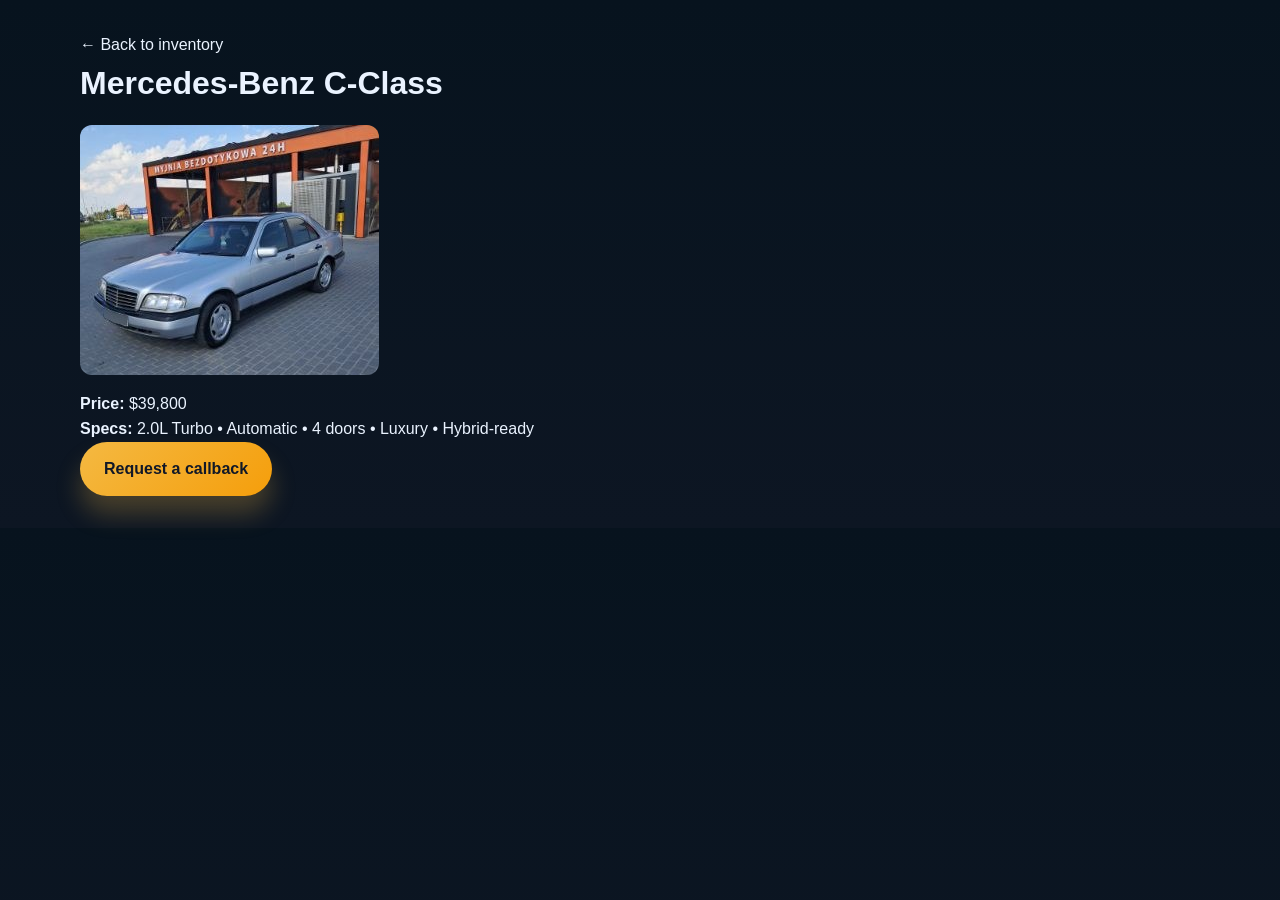
<file: car-1.html>
<!doctype html>
<html lang="en">
<head>
  <meta charset="utf-8" />
  <meta name="viewport" content="width=device-width, initial-scale=1" />
  <title>Mercedes-Benz C-Class — Hydara Motor</title>
  <link rel="stylesheet" href="styles.css" />
</head>
<body>
  <div class="container" style="padding:2rem 0;">
    <a href="index.html">← Back to inventory</a>
    <h1>Mercedes-Benz C-Class</h1>
    <img src="Mercedes-Benz%20C-Class%20(W202)%20sedan%205S.jpeg" alt="Mercedes C-Class" style="max-width:720px;display:block;margin:1rem 0;border-radius:12px;"/>
    <p><strong>Price:</strong> $39,800</p>
    <p><strong>Specs:</strong> 2.0L Turbo • Automatic • 4 doors • Luxury • Hybrid-ready</p>
    <p><a class="button button-primary" href="#contact">Request a callback</a></p>
  </div>
</body>
</html>
</file>
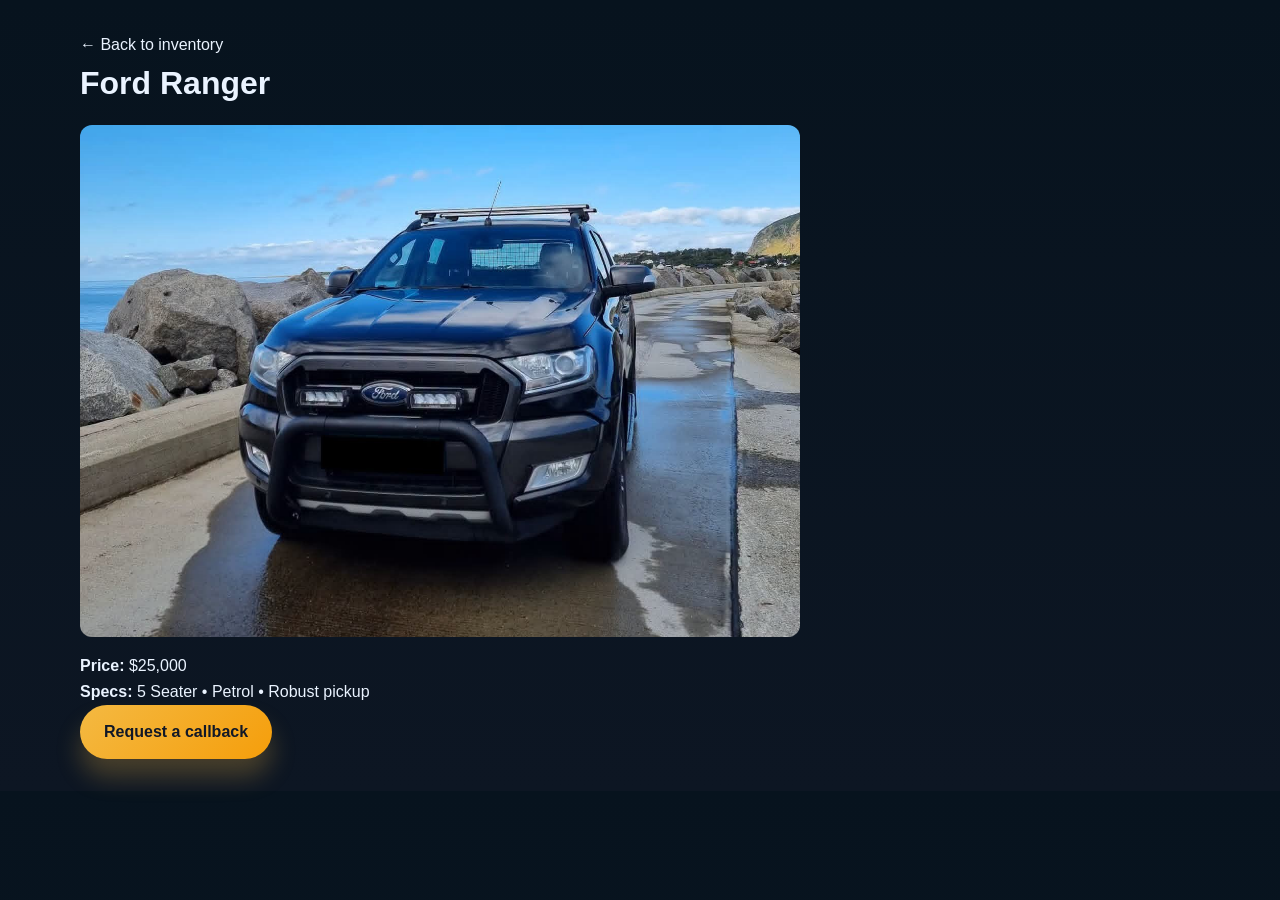
<file: car-10.html>
<!doctype html>
<html lang="en">
<head>
  <meta charset="utf-8" />
  <meta name="viewport" content="width=device-width, initial-scale=1" />
  <title>Ford Ranger — Hydara Motor</title>
  <link rel="stylesheet" href="styles.css" />
</head>
<body>
  <div class="container" style="padding:2rem 0;">
    <a href="index.html">← Back to inventory</a>
    <h1>Ford Ranger</h1>
    <img src="Ford%20Ranger%20pickup%20truck%205S.jpeg" alt="Ford Ranger" style="max-width:720px;display:block;margin:1rem 0;border-radius:12px;"/>
    <p><strong>Price:</strong> $25,000</p>
    <p><strong>Specs:</strong> 5 Seater • Petrol • Robust pickup</p>
    <p><a class="button button-primary" href="#contact">Request a callback</a></p>
  </div>
</body>
</html>
</file>
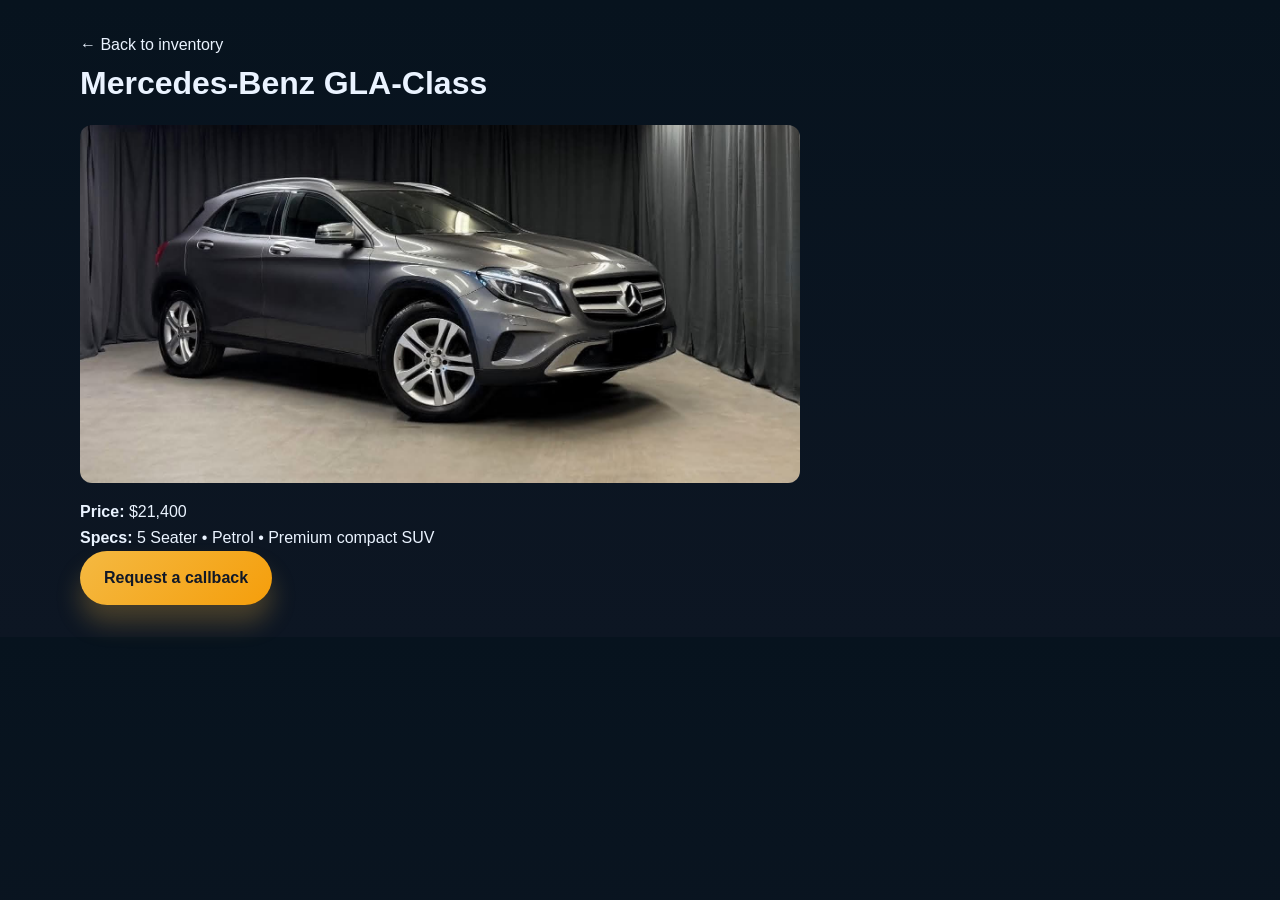
<file: car-11.html>
<!doctype html>
<html lang="en">
<head>
  <meta charset="utf-8" />
  <meta name="viewport" content="width=device-width, initial-scale=1" />
  <title>Mercedes-Benz GLA-Class — Hydara Motor</title>
  <link rel="stylesheet" href="styles.css" />
</head>
<body>
  <div class="container" style="padding:2rem 0;">
    <a href="index.html">← Back to inventory</a>
    <h1>Mercedes-Benz GLA-Class</h1>
    <img src="Mercedes-Benz%20GLA-Class%20(X156)%205S.jpeg" alt="Mercedes GLA" style="max-width:720px;display:block;margin:1rem 0;border-radius:12px;"/>
    <p><strong>Price:</strong> $21,400</p>
    <p><strong>Specs:</strong> 5 Seater • Petrol • Premium compact SUV</p>
    <p><a class="button button-primary" href="#contact">Request a callback</a></p>
  </div>
</body>
</html>
</file>
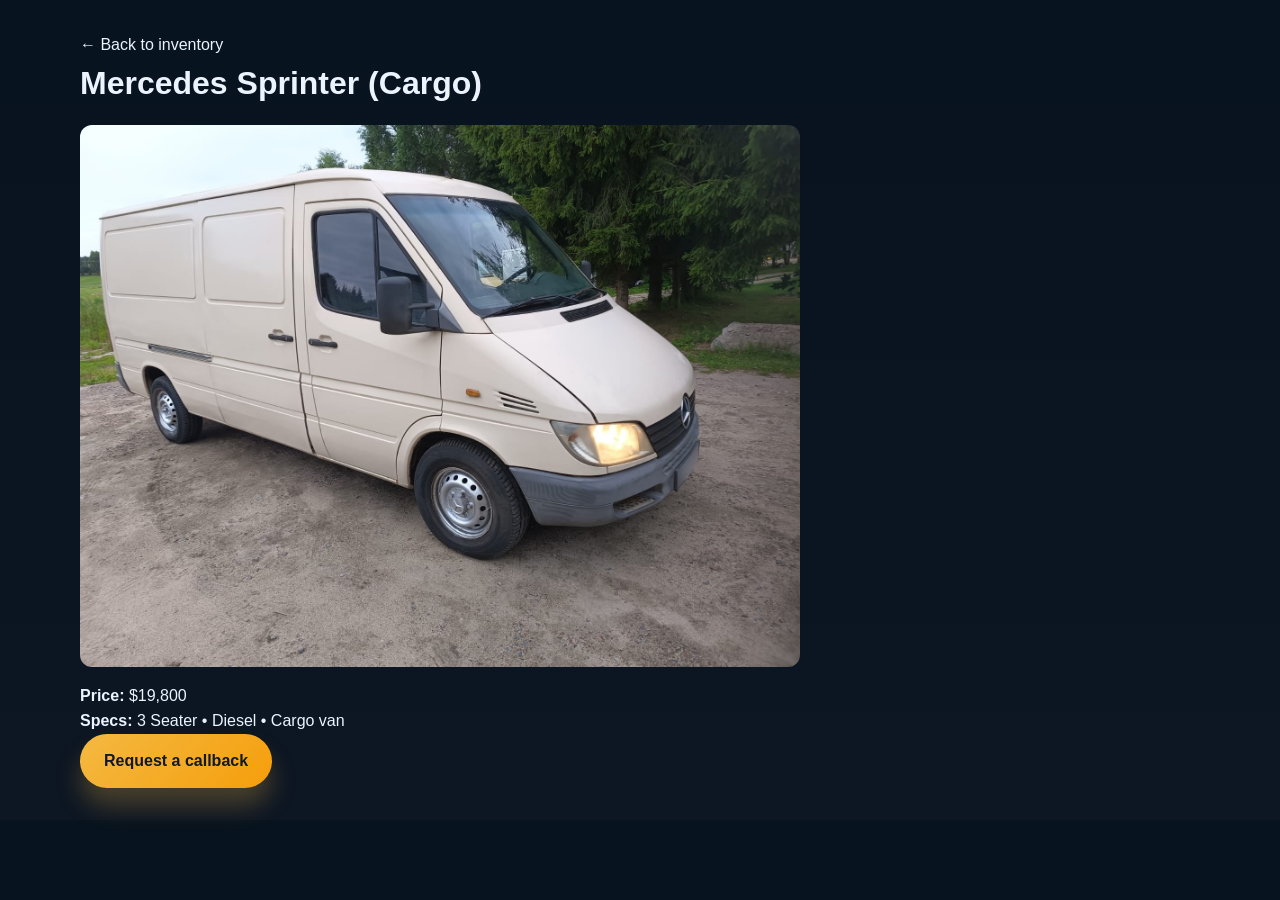
<file: car-12.html>
<!doctype html>
<html lang="en">
<head>
  <meta charset="utf-8" />
  <meta name="viewport" content="width=device-width, initial-scale=1" />
  <title>Mercedes Sprinter (Cargo) — Hydara Motor</title>
  <link rel="stylesheet" href="styles.css" />
</head>
<body>
  <div class="container" style="padding:2rem 0;">
    <a href="index.html">← Back to inventory</a>
    <h1>Mercedes Sprinter (Cargo)</h1>
    <img src="Mercedes-Benz%20Sprinter%20cargo%20van%203S.jpeg" alt="Sprinter cargo van" style="max-width:720px;display:block;margin:1rem 0;border-radius:12px;"/>
    <p><strong>Price:</strong> $19,800</p>
    <p><strong>Specs:</strong> 3 Seater • Diesel • Cargo van</p>
    <p><a class="button button-primary" href="#contact">Request a callback</a></p>
  </div>
</body>
</html>
</file>
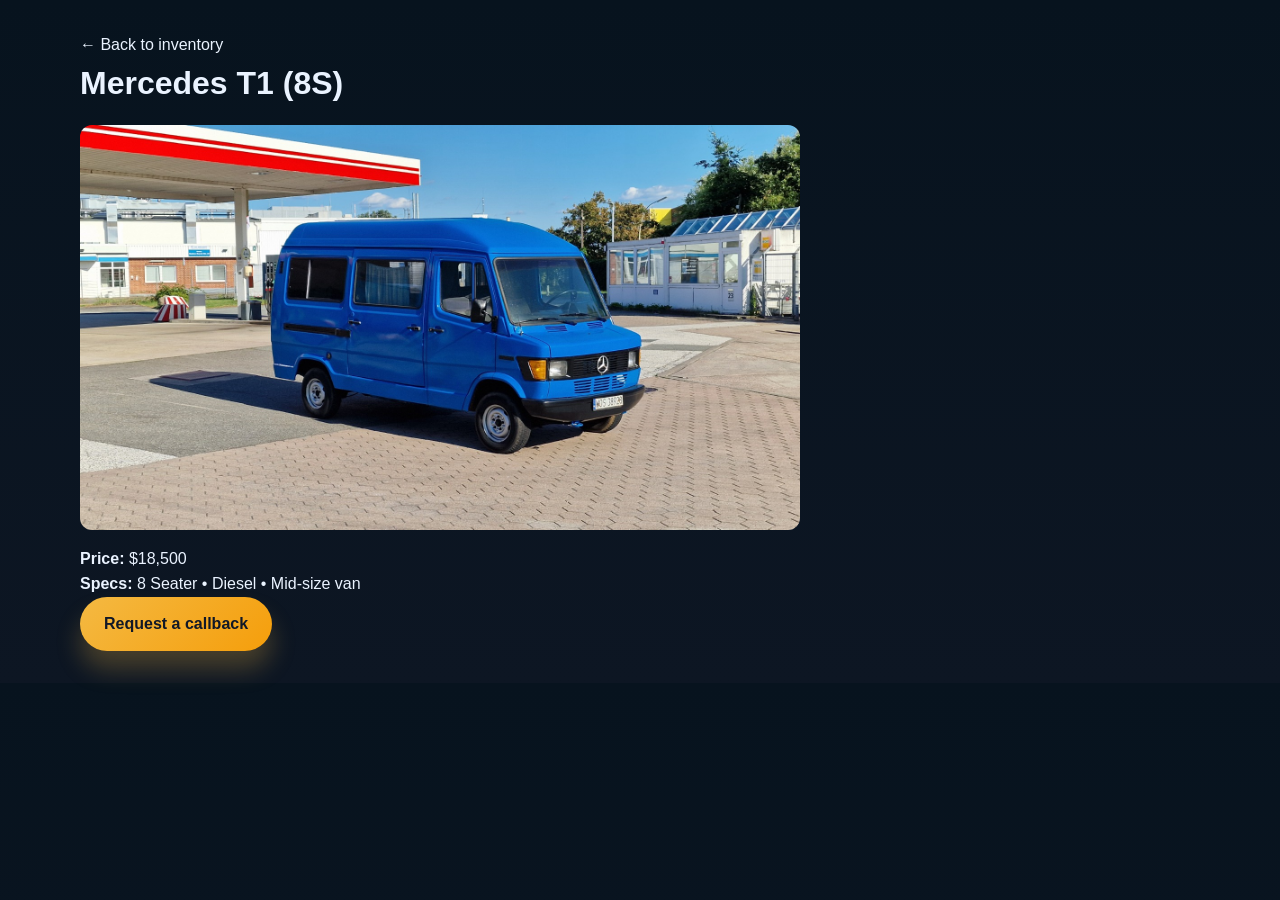
<file: car-13.html>
<!doctype html>
<html lang="en">
<head>
  <meta charset="utf-8" />
  <meta name="viewport" content="width=device-width, initial-scale=1" />
  <title>Mercedes T1 (8S) — Hydara Motor</title>
  <link rel="stylesheet" href="styles.css" />
</head>
<body>
  <div class="container" style="padding:2rem 0;">
    <a href="index.html">← Back to inventory</a>
    <h1>Mercedes T1 (8S)</h1>
    <img src="Mercedes-Benz%20T1%20van%208S.jpeg" alt="Mercedes T1" style="max-width:720px;display:block;margin:1rem 0;border-radius:12px;"/>
    <p><strong>Price:</strong> $18,500</p>
    <p><strong>Specs:</strong> 8 Seater • Diesel • Mid-size van</p>
    <p><a class="button button-primary" href="#contact">Request a callback</a></p>
  </div>
</body>
</html>
</file>
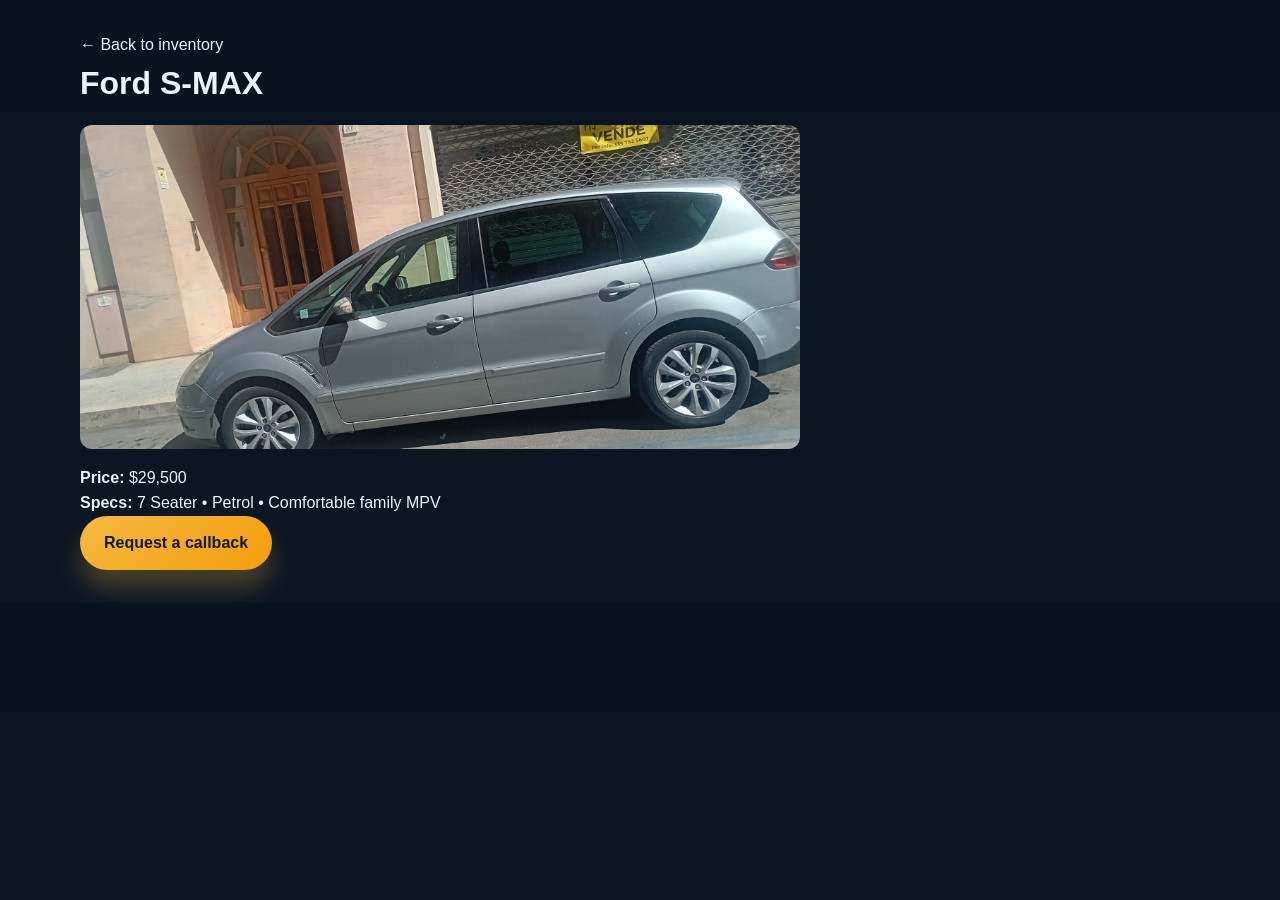
<file: car-2.html>
<!doctype html>
<html lang="en">
<head>
  <meta charset="utf-8" />
  <meta name="viewport" content="width=device-width, initial-scale=1" />
  <title>Ford S-MAX — Hydara Motor</title>
  <link rel="stylesheet" href="styles.css" />
</head>
<body>
  <div class="container" style="padding:2rem 0;">
    <a href="index.html">← Back to inventory</a>
    <h1>Ford S-MAX</h1>
    <img src="Ford%20S-MAX%20MPV%207S.jpeg" alt="Ford S-MAX" style="max-width:720px;display:block;margin:1rem 0;border-radius:12px;"/>
    <p><strong>Price:</strong> $29,500</p>
    <p><strong>Specs:</strong> 7 Seater • Petrol • Comfortable family MPV</p>
    <p><a class="button button-primary" href="#contact">Request a callback</a></p>
  </div>
</body>
</html>
</file>
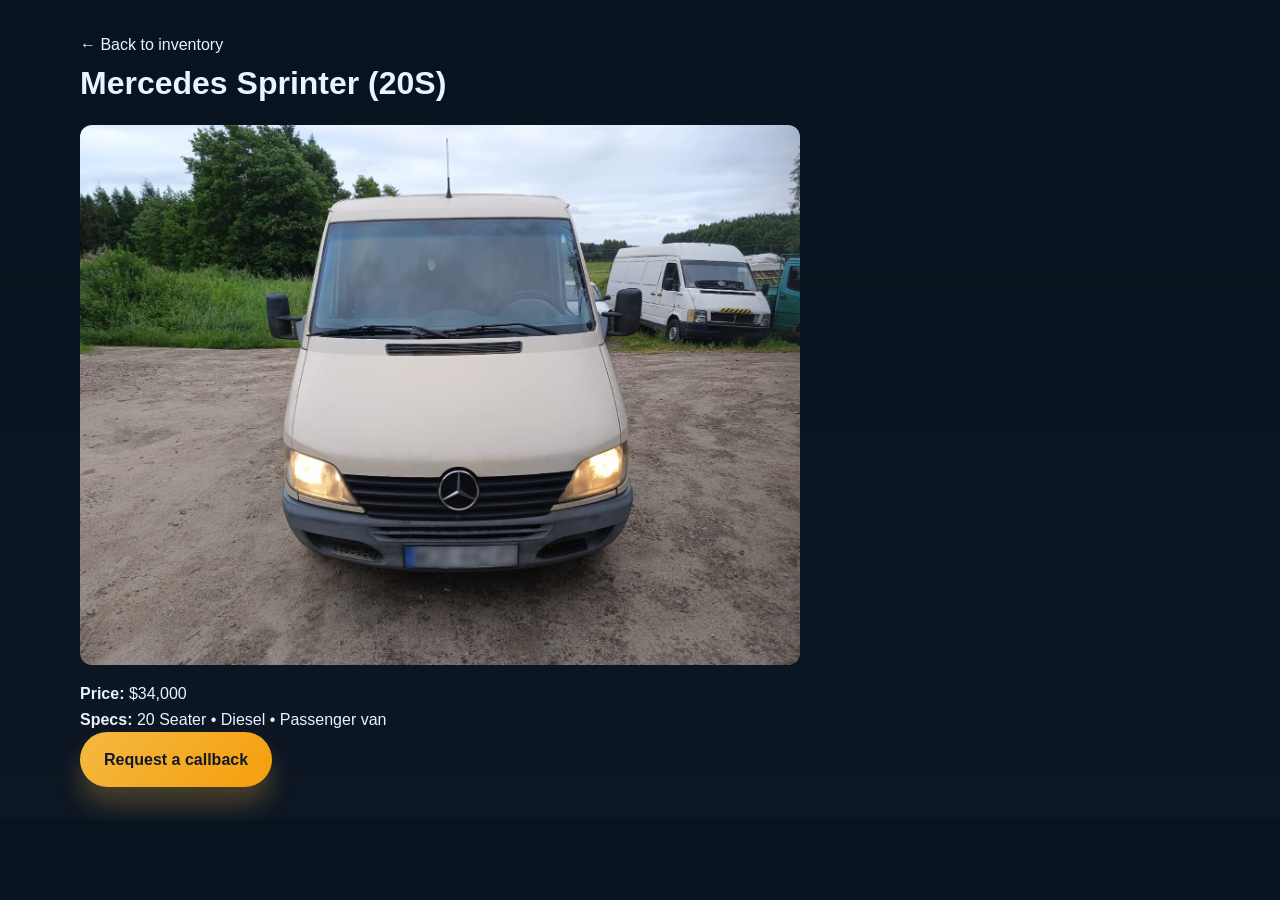
<file: car-3.html>
<!doctype html>
<html lang="en">
<head>
  <meta charset="utf-8" />
  <meta name="viewport" content="width=device-width, initial-scale=1" />
  <title>Mercedes Sprinter — Hydara Motor</title>
  <link rel="stylesheet" href="styles.css" />
</head>
<body>
  <div class="container" style="padding:2rem 0;">
    <a href="index.html">← Back to inventory</a>
    <h1>Mercedes Sprinter (20S)</h1>
    <img src="Mercedes-Benz%20Sprinter%20van%2020S.jpeg" alt="Mercedes Sprinter van" style="max-width:720px;display:block;margin:1rem 0;border-radius:12px;"/>
    <p><strong>Price:</strong> $34,000</p>
    <p><strong>Specs:</strong> 20 Seater • Diesel • Passenger van</p>
    <p><a class="button button-primary" href="#contact">Request a callback</a></p>
  </div>
</body>
</html>
</file>
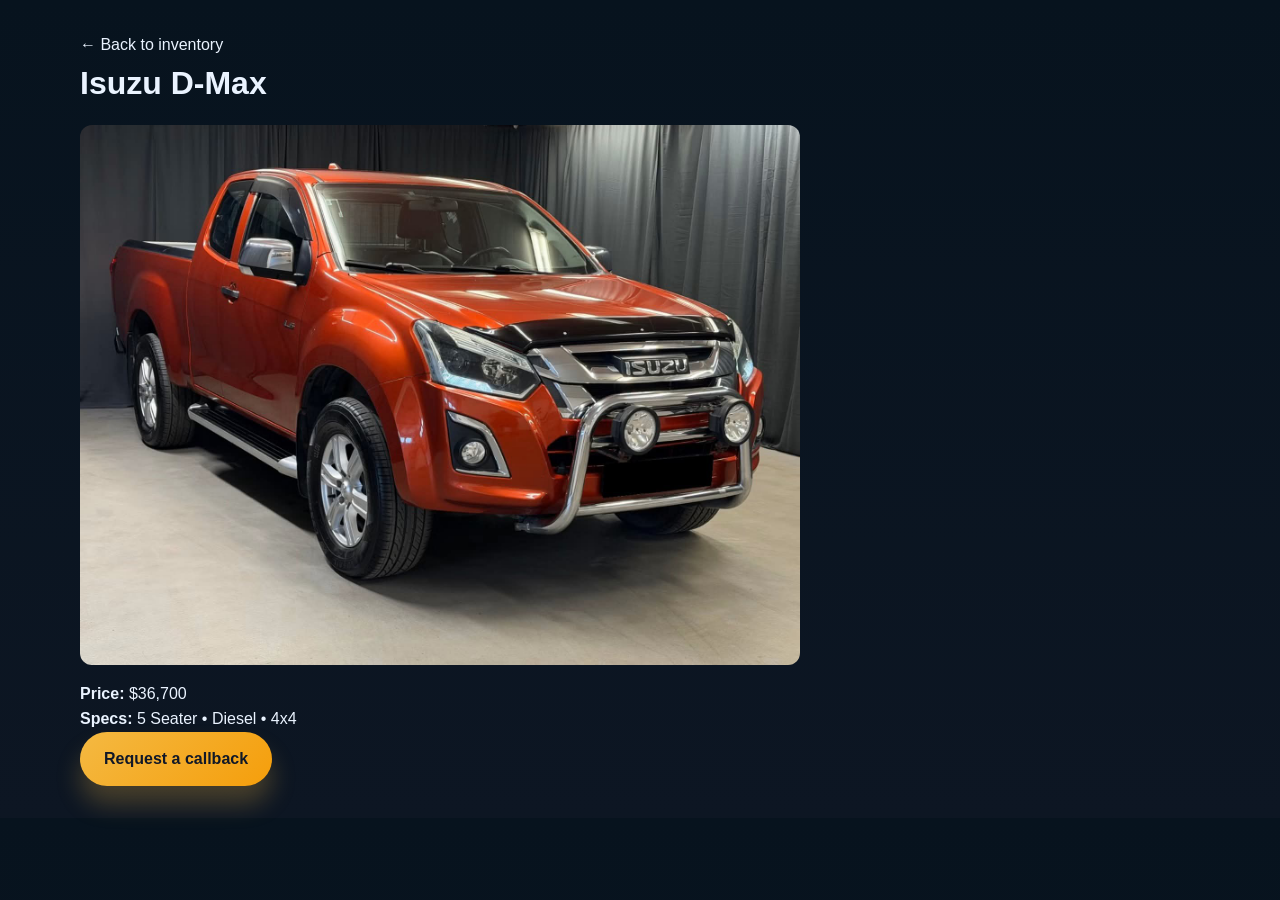
<file: car-4.html>
<!doctype html>
<html lang="en">
<head>
  <meta charset="utf-8" />
  <meta name="viewport" content="width=device-width, initial-scale=1" />
  <title>Isuzu D-Max — Hydara Motor</title>
  <link rel="stylesheet" href="styles.css" />
</head>
<body>
  <div class="container" style="padding:2rem 0;">
    <a href="index.html">← Back to inventory</a>
    <h1>Isuzu D-Max</h1>
    <img src="Isuzu%20D-Max%20pickup%20truck%205S.jpeg" alt="Isuzu D-Max" style="max-width:720px;display:block;margin:1rem 0;border-radius:12px;"/>
    <p><strong>Price:</strong> $36,700</p>
    <p><strong>Specs:</strong> 5 Seater • Diesel • 4x4</p>
    <p><a class="button button-primary" href="#contact">Request a callback</a></p>
  </div>
</body>
</html>
</file>
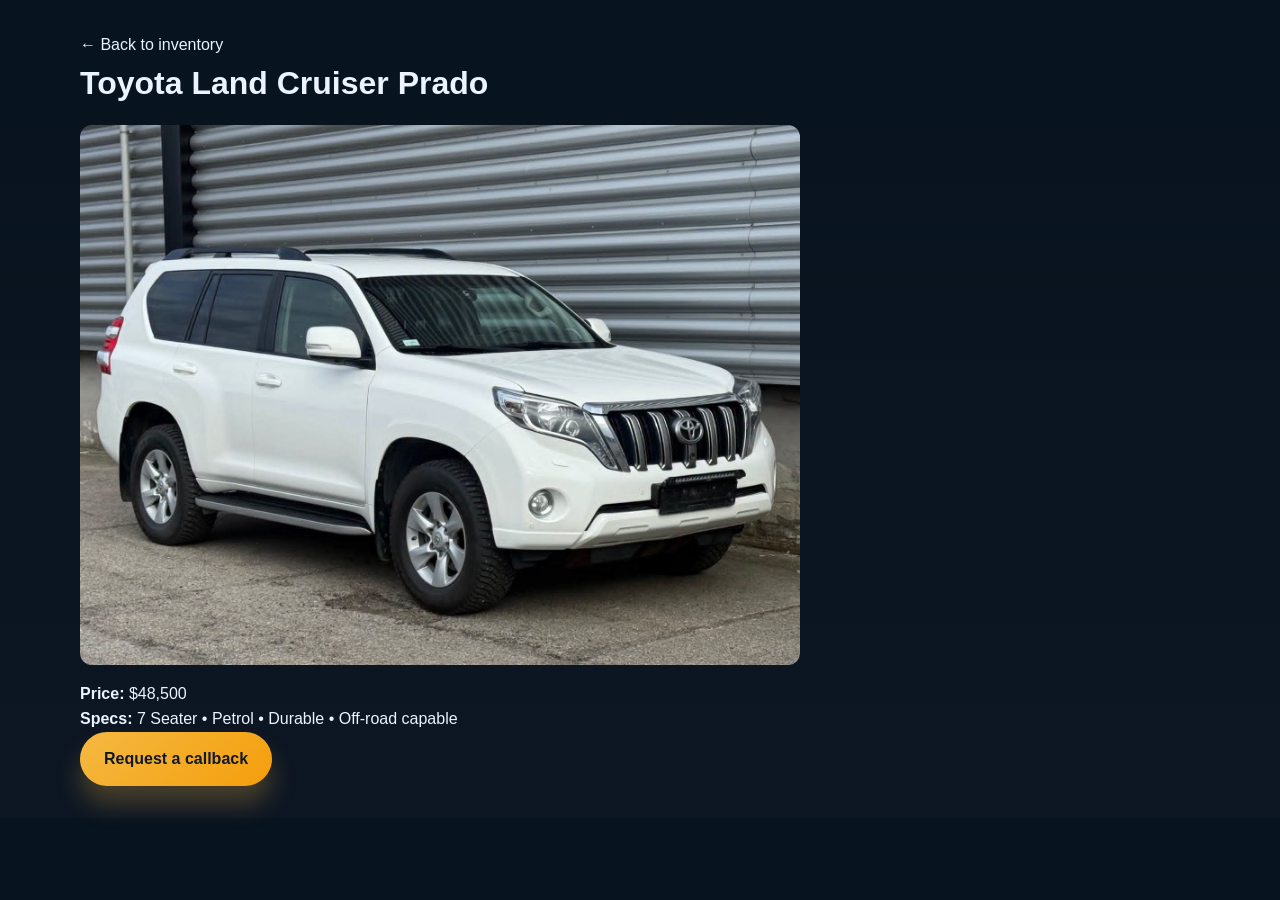
<file: car-5.html>
<!doctype html>
<html lang="en">
<head>
  <meta charset="utf-8" />
  <meta name="viewport" content="width=device-width, initial-scale=1" />
  <title>Toyota Land Cruiser Prado — Hydara Motor</title>
  <link rel="stylesheet" href="styles.css" />
</head>
<body>
  <div class="container" style="padding:2rem 0;">
    <a href="index.html">← Back to inventory</a>
    <h1>Toyota Land Cruiser Prado</h1>
    <img src="Toyota%20Land%20Cruiser%20Prado%207S.jpeg" alt="Land Cruiser Prado" style="max-width:720px;display:block;margin:1rem 0;border-radius:12px;"/>
    <p><strong>Price:</strong> $48,500</p>
    <p><strong>Specs:</strong> 7 Seater • Petrol • Durable • Off-road capable</p>
    <p><a class="button button-primary" href="#contact">Request a callback</a></p>
  </div>
</body>
</html>
</file>
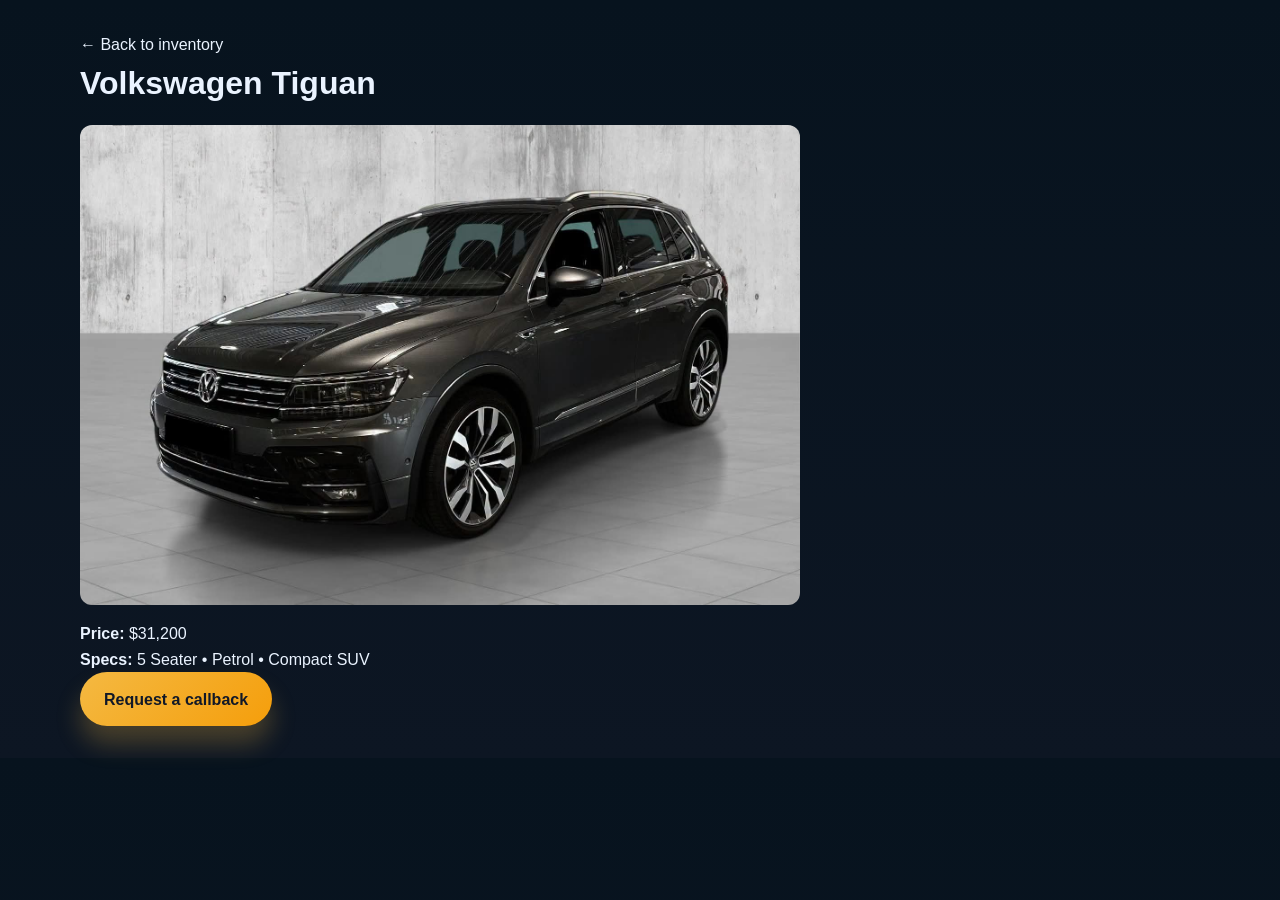
<file: car-6.html>
<!doctype html>
<html lang="en">
<head>
  <meta charset="utf-8" />
  <meta name="viewport" content="width=device-width, initial-scale=1" />
  <title>Volkswagen Tiguan — Hydara Motor</title>
  <link rel="stylesheet" href="styles.css" />
</head>
<body>
  <div class="container" style="padding:2rem 0;">
    <a href="index.html">← Back to inventory</a>
    <h1>Volkswagen Tiguan</h1>
    <img src="Volkswagen%20Tiguan%20SUV%205S.jpeg" alt="Volkswagen Tiguan" style="max-width:720px;display:block;margin:1rem 0;border-radius:12px;"/>
    <p><strong>Price:</strong> $31,200</p>
    <p><strong>Specs:</strong> 5 Seater • Petrol • Compact SUV</p>
    <p><a class="button button-primary" href="#contact">Request a callback</a></p>
  </div>
</body>
</html>
</file>
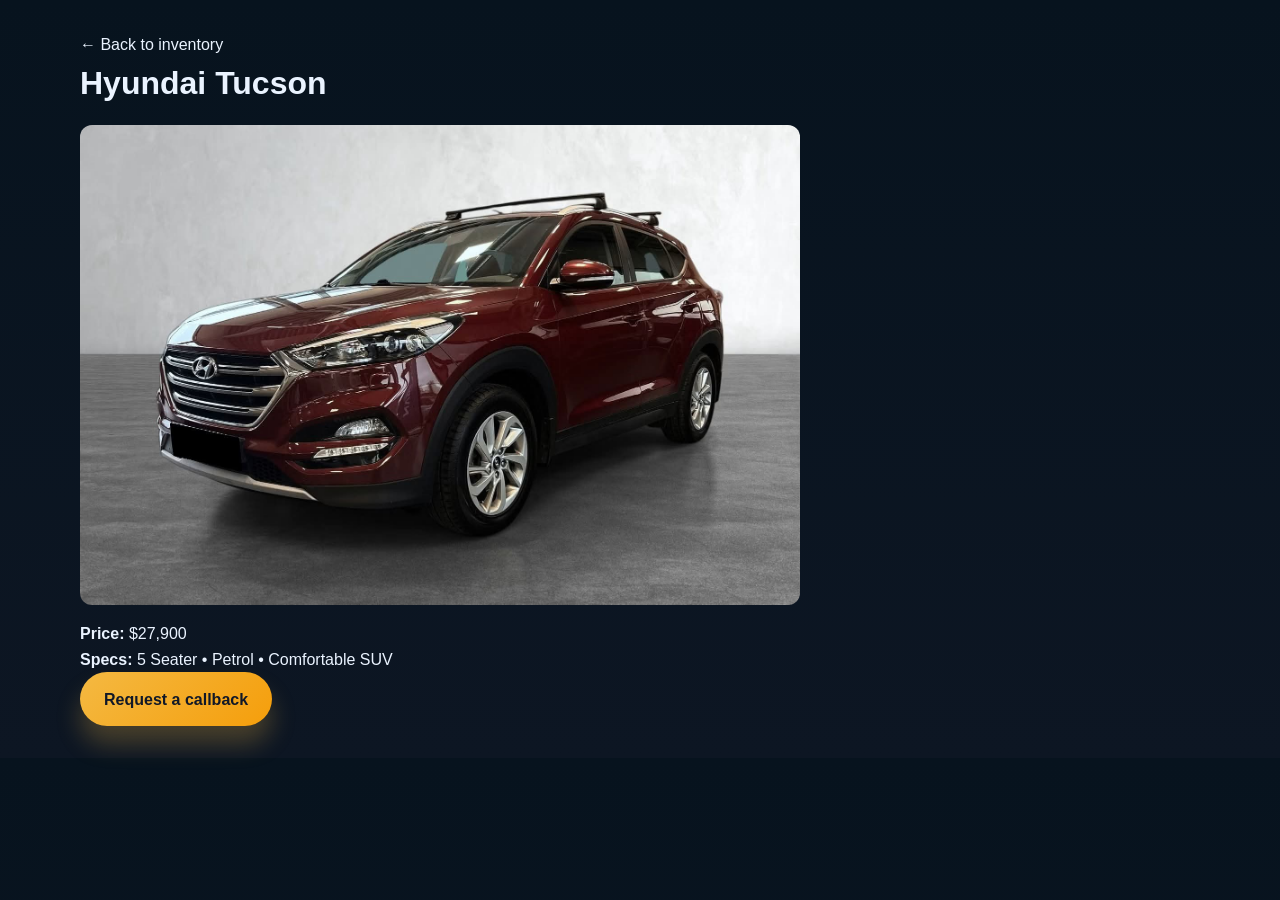
<file: car-7.html>
<!doctype html>
<html lang="en">
<head>
  <meta charset="utf-8" />
  <meta name="viewport" content="width=device-width, initial-scale=1" />
  <title>Hyundai Tucson — Hydara Motor</title>
  <link rel="stylesheet" href="styles.css" />
</head>
<body>
  <div class="container" style="padding:2rem 0;">
    <a href="index.html">← Back to inventory</a>
    <h1>Hyundai Tucson</h1>
    <img src="Hyundai%20Tucson%20SUV%205S.jpeg" alt="Hyundai Tucson" style="max-width:720px;display:block;margin:1rem 0;border-radius:12px;"/>
    <p><strong>Price:</strong> $27,900</p>
    <p><strong>Specs:</strong> 5 Seater • Petrol • Comfortable SUV</p>
    <p><a class="button button-primary" href="#contact">Request a callback</a></p>
  </div>
</body>
</html>
</file>
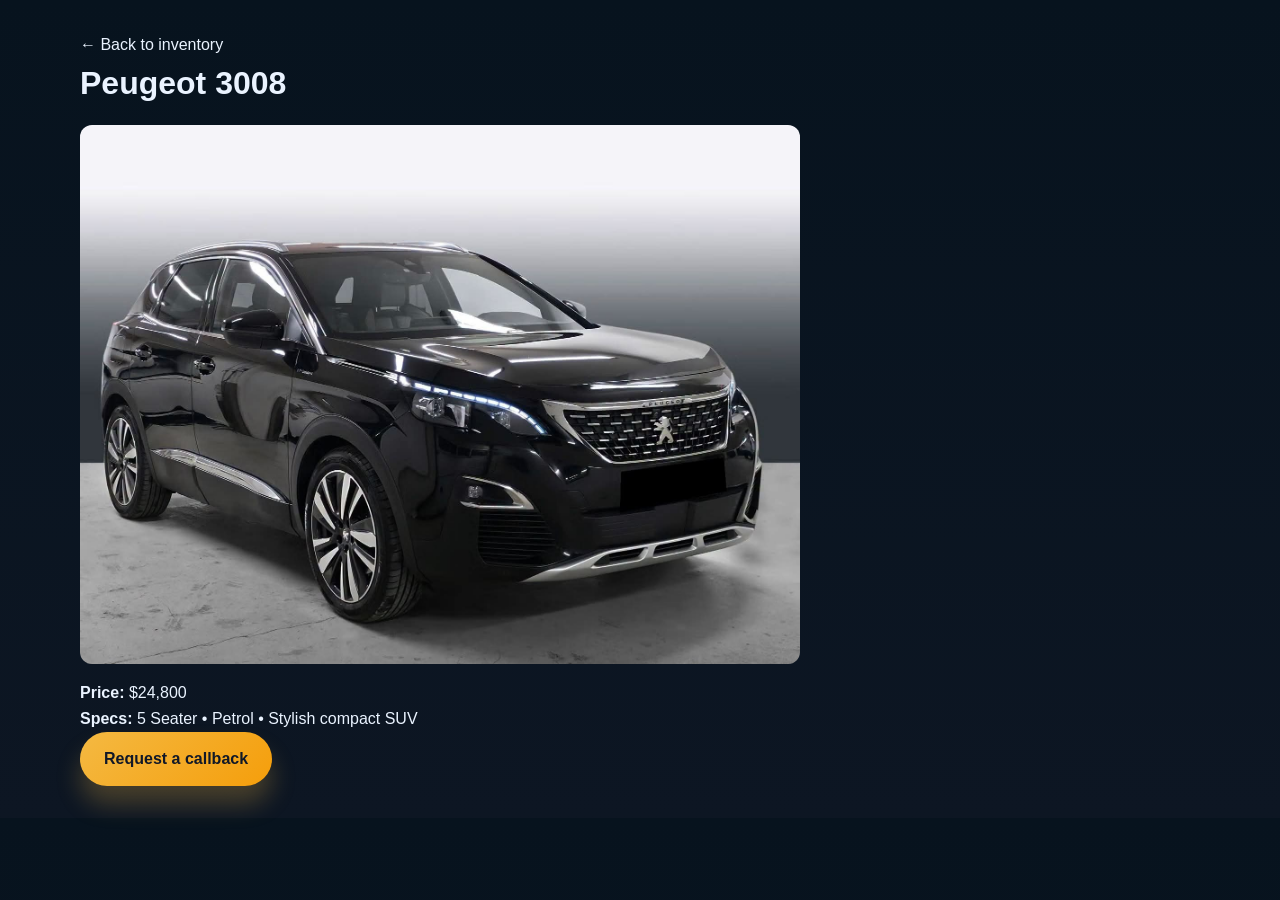
<file: car-8.html>
<!doctype html>
<html lang="en">
<head>
  <meta charset="utf-8" />
  <meta name="viewport" content="width=device-width, initial-scale=1" />
  <title>Peugeot 3008 — Hydara Motor</title>
  <link rel="stylesheet" href="styles.css" />
</head>
<body>
  <div class="container" style="padding:2rem 0;">
    <a href="index.html">← Back to inventory</a>
    <h1>Peugeot 3008</h1>
    <img src="Peugeot%203008%20SUV%205S.jpeg" alt="Peugeot 3008" style="max-width:720px;display:block;margin:1rem 0;border-radius:12px;"/>
    <p><strong>Price:</strong> $24,800</p>
    <p><strong>Specs:</strong> 5 Seater • Petrol • Stylish compact SUV</p>
    <p><a class="button button-primary" href="#contact">Request a callback</a></p>
  </div>
</body>
</html>
</file>
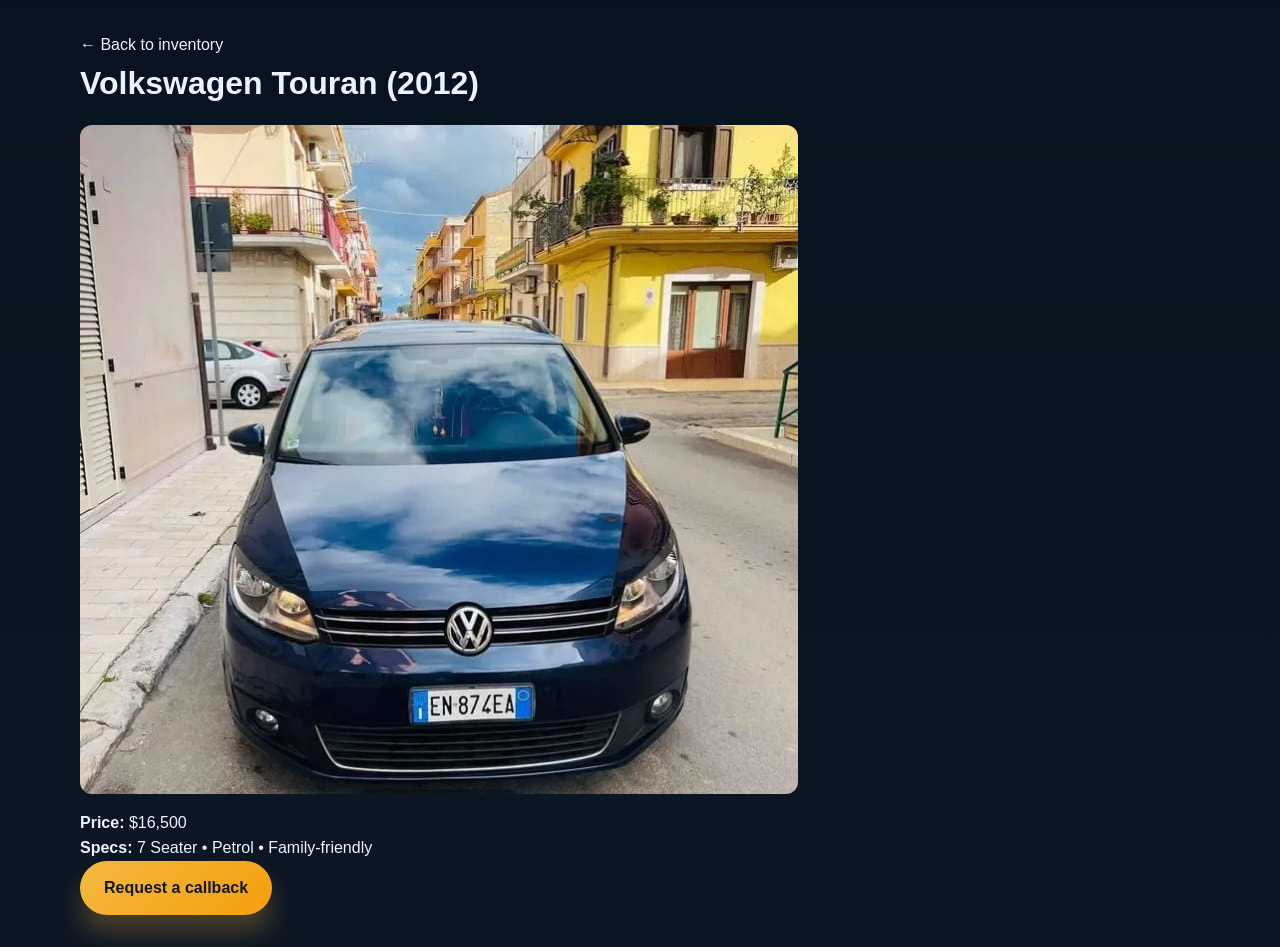
<file: car-9.html>
<!doctype html>
<html lang="en">
<head>
  <meta charset="utf-8" />
  <meta name="viewport" content="width=device-width, initial-scale=1" />
  <title>Volkswagen Touran (2012) — Hydara Motor</title>
  <link rel="stylesheet" href="styles.css" />
</head>
<body>
  <div class="container" style="padding:2rem 0;">
    <a href="index.html">← Back to inventory</a>
    <h1>Volkswagen Touran (2012)</h1>
    <img src="2012%20Volkswagen%20Touran%207S.jpeg" alt="Volkswagen Touran" style="max-width:720px;display:block;margin:1rem 0;border-radius:12px;"/>
    <p><strong>Price:</strong> $16,500</p>
    <p><strong>Specs:</strong> 7 Seater • Petrol • Family-friendly</p>
    <p><a class="button button-primary" href="#contact">Request a callback</a></p>
  </div>
</body>
</html>
</file>
<file: styles.css>
:root {
  --bg: #0d1726;
  --panel: #142235;
  --panel-light: #1b2d42;
  --card: #ffffff;
  --text: #eaf3ff;
  --muted: #b9c7d9;
  --brand: #f4b942;
  --brand-strong: #f59e0b;
  --accent: #d7ecff;
  --shadow: 0 24px 48px rgba(10, 17, 29, 0.25);
}

* {
  box-sizing: border-box;
  margin: 0;
  padding: 0;
}

html {
  scroll-behavior: smooth;
}

body {
  font-family: "Inter", sans-serif;
  background: linear-gradient(180deg, #07131e 0%, #0d1623 100%);
  color: var(--text);
  line-height: 1.6;
}

img {
  max-width: 100%;
  display: block;
}

a {
  color: inherit;
  text-decoration: none;
}

button,
input {
  font: inherit;
}

.container {
  width: min(1120px, calc(100% - 2rem));
  margin: 0 auto;
}

.section {
  padding: 5rem 0;
}

.alt-bg {
  background: rgba(255, 255, 255, 0.02);
}

.site-header {
  position: sticky;
  top: 0;
  z-index: 10;
  backdrop-filter: blur(12px);
  background: rgba(10, 17, 29, 0.78);
  border-bottom: 1px solid rgba(255, 255, 255, 0.06);
}

.nav {
  display: flex;
  align-items: center;
  justify-content: space-between;
  min-height: 78px;
  gap: 1rem;
}

.brand {
  display: inline-flex;
  align-items: center;
  gap: 0.7rem;
  font-weight: 700;
  letter-spacing: 0.02em;
}

.brand-mark {
  display: grid;
  place-items: center;
  width: 2.2rem;
  height: 2.2rem;
  border-radius: 0.8rem;
  background: linear-gradient(135deg, var(--brand), var(--brand-strong));
  color: #111827;
  font-size: 0.8rem;
  font-weight: 800;
}

.main-nav {
  display: flex;
  gap: 1.5rem;
  color: var(--muted);
  font-size: 0.95rem;
}

.main-nav a:hover {
  color: var(--text);
}

.button {
  display: inline-flex;
  align-items: center;
  justify-content: center;
  border: none;
  border-radius: 999px;
  padding: 0.9rem 1.5rem;
  font-weight: 600;
  cursor: pointer;
  transition: transform 0.2s ease, opacity 0.2s ease;
}

.button:hover {
  transform: translateY(-1px);
}

.button-primary {
  background: linear-gradient(135deg, var(--brand), var(--brand-strong));
  color: #111827;
  box-shadow: 0 18px 25px rgba(244, 185, 66, 0.25);
}

.button-secondary {
  border: 1px solid rgba(255, 255, 255, 0.15);
  background: transparent;
  color: var(--text);
}

.hero {
  padding: 5rem 0 3rem;
}

.hero-grid {
  display: grid;
  grid-template-columns: 1.1fr 0.9fr;
  align-items: center;
  gap: 2rem;
}

.eyebrow {
  color: var(--brand);
  text-transform: uppercase;
  letter-spacing: 0.12em;
  font-size: 0.75rem;
  font-weight: 700;
  margin-bottom: 1rem;
}

.hero-copy h1 {
  font-size: clamp(2.6rem, 5vw, 4.5rem);
  line-height: 1.05;
  margin-bottom: 1rem;
  letter-spacing: -0.06em;
}

.lead {
  max-width: 620px;
  font-size: 1.08rem;
  color: var(--muted);
  margin-bottom: 1.75rem;
}

.hero-actions {
  display: flex;
  flex-wrap: wrap;
  gap: 1rem;
  margin-bottom: 1.8rem;
}

.mini-trust {
  display: flex;
  flex-wrap: wrap;
  gap: 1rem 1.5rem;
  list-style: none;
  color: var(--muted);
  font-size: 0.92rem;
}

.mini-trust li::before {
  content: "•";
  color: var(--brand);
  margin-right: 0.5rem;
}

.hero-visual {
  position: relative;
  display: flex;
  justify-content: center;
  align-items: center;
}

.badge {
  position: absolute;
  top: 0;
  left: 1.5rem;
  z-index: 2;
  padding: 0.6rem 0.9rem;
  border-radius: 999px;
  background: rgba(12, 18, 30, 0.72);
  border: 1px solid rgba(255, 255, 255, 0.08);
  color: var(--text);
  font-size: 0.8rem;
  font-weight: 600;
}

.car-card-highlight {
  width: min(100%, 520px);
  background: rgba(255, 255, 255, 0.03);
  border: 1px solid rgba(255, 255, 255, 0.08);
  border-radius: 1.8rem;
  overflow: hidden;
  box-shadow: var(--shadow);
}

.car-card-highlight img {
  width: 100%;
  height: 460px;
  object-fit: cover;
}

.highlight-info {
  display: flex;
  align-items: center;
  justify-content: space-between;
  padding: 1rem 1.25rem 1.2rem;
  background: rgba(17, 24, 39, 0.9);
  color: var(--text);
}

.highlight-info strong {
  color: var(--brand);
  font-size: 1.2rem;
}

.stats {
  padding: 0 0 1rem;
}

.stats-grid {
  display: grid;
  grid-template-columns: repeat(4, minmax(0, 1fr));
  gap: 1rem;
}

.stat-box {
  background: rgba(255, 255, 255, 0.02);
  border: 1px solid rgba(255, 255, 255, 0.08);
  border-radius: 1.2rem;
  padding: 1.5rem 1.2rem;
  text-align: center;
}

.stat-box strong {
  display: block;
  font-size: clamp(1.7rem, 2vw, 2.3rem);
  margin-bottom: 0.35rem;
  color: var(--brand);
}

.stat-box span {
  color: var(--muted);
}

.section-header {
  text-align: center;
  margin-bottom: 2.2rem;
}

.left-aligned {
  text-align: left;
}

.section-header h2 {
  font-size: clamp(2rem, 2.8vw, 3rem);
  letter-spacing: -0.05em;
}

.filter-bar {
  display: flex;
  flex-wrap: wrap;
  justify-content: center;
  gap: 0.8rem;
  margin-bottom: 2rem;
}

.filter-btn {
  border: 1px solid rgba(255, 255, 255, 0.12);
  background: rgba(255, 255, 255, 0.02);
  color: var(--text);
  border-radius: 999px;
  padding: 0.75rem 1.1rem;
  font-weight: 600;
  cursor: pointer;
}

.filter-btn.active {
  background: linear-gradient(135deg, var(--brand), var(--brand-strong));
  color: #111827;
  border-color: transparent;
}

.inventory-grid {
  display: grid;
  grid-template-columns: repeat(4, minmax(0, 1fr));
  gap: 1.4rem;
}

.car-card {
  background: rgba(255, 255, 255, 0.03);
  border: 1px solid rgba(255, 255, 255, 0.08);
  border-radius: 1.3rem;
  overflow: hidden;
  transition: transform 0.2s ease, border-color 0.2s ease;
}

.car-card:hover {
  transform: translateY(-4px);
  border-color: rgba(244, 185, 66, 0.5);
}

.car-card img {
  width: 100%;
  height: 210px;
  object-fit: cover;
}

.card-body {
  padding: 1rem 1rem 1.2rem;
}

.card-topline {
  display: flex;
  align-items: center;
  justify-content: space-between;
  gap: 0.6rem;
  margin-bottom: 0.7rem;
}

.tag {
  display: inline-block;
  background: rgba(244, 185, 66, 0.14);
  color: var(--brand);
  border-radius: 999px;
  padding: 0.38rem 0.62rem;
  font-size: 0.72rem;
  font-weight: 700;
}

.price {
  font-weight: 700;
  color: var(--text);
}

.car-card h3 {
  margin-bottom: 0.35rem;
  font-size: 1.25rem;
}

.car-card p {
  color: var(--muted);
  font-size: 0.92rem;
  margin-bottom: 0.9rem;
}

.meta {
  display: flex;
  flex-wrap: wrap;
  gap: 0.5rem;
}

.meta span {
  display: inline-block;
  background: rgba(255, 255, 255, 0.05);
  border: 1px solid rgba(255, 255, 255, 0.08);
  border-radius: 999px;
  padding: 0.42rem 0.7rem;
  color: var(--muted);
  font-size: 0.72rem;
}

.feature-grid {
  display: grid;
  grid-template-columns: repeat(3, minmax(0, 1fr));
  gap: 1.5rem;
}

.feature {
  background: rgba(255, 255, 255, 0.03);
  border: 1px solid rgba(255, 255, 255, 0.07);
  border-radius: 1.2rem;
  padding: 1.6rem;
}

.icon {
  width: 3rem;
  height: 3rem;
  display: grid;
  place-items: center;
  margin-bottom: 1rem;
  border-radius: 0.9rem;
  background: linear-gradient(135deg, rgba(244, 185, 66, 0.2), rgba(255, 255, 255, 0.06));
  color: var(--brand);
  font-weight: 800;
}

.feature h3 {
  margin-bottom: 0.6rem;
}

.feature p {
  color: var(--muted);
}

.testimonial-grid {
  display: grid;
  grid-template-columns: repeat(3, minmax(0, 1fr));
  gap: 1.4rem;
}

.testimonial {
  background: rgba(255, 255, 255, 0.03);
  border: 1px solid rgba(255, 255, 255, 0.08);
  border-radius: 1.2rem;
  padding: 1.6rem;
  color: var(--text);
  box-shadow: var(--shadow);
}

.testimonial footer {
  margin-top: 1rem;
  color: var(--brand);
  font-weight: 600;
}

.site-footer {
  background: rgba(7, 15, 24, 0.95);
  border-top: 1px solid rgba(255, 255, 255, 0.08);
  padding-top: 2rem;
}

.footer-grid {
  display: grid;
  grid-template-columns: 1.2fr 0.8fr 1.2fr;
  gap: 2rem;
  align-items: start;
}

.footer-brand {
  margin-bottom: 1rem;
}

.contact-box,
.contact-form {
  background: rgba(255, 255, 255, 0.02);
  border: 1px solid rgba(255, 255, 255, 0.08);
  border-radius: 1rem;
  padding: 1.2rem;
}

.contact-box h3,
.contact-form h3 {
  margin-bottom: 0.8rem;
}

.contact-box p,
.contact-form input {
  color: var(--muted);
}

.contact-form {
  display: flex;
  flex-direction: column;
  gap: 0.8rem;
}

.contact-form input {
  background: rgba(255, 255, 255, 0.02);
  border: 1px solid rgba(255, 255, 255, 0.08);
  border-radius: 0.85rem;
  padding: 0.9rem 1rem;
  color: var(--text);
}

.bottom-bar {
  display: flex;
  justify-content: space-between;
  gap: 1rem;
  border-top: 1px solid rgba(255, 255, 255, 0.08);
  margin-top: 1.5rem;
  padding: 1rem 0 1.5rem;
  color: var(--muted);
  font-size: 0.9rem;
}

.hidden {
  display: none !important;
}

@media (max-width: 900px) {
  .hero-grid,
  .inventory-grid,
  .feature-grid,
  .testimonial-grid,
  .footer-grid,
  .stats-grid {
    grid-template-columns: 1fr 1fr;
  }

  .hero-grid {
    grid-template-columns: 1fr;
  }

  .main-nav {
    display: none;
  }
}

@media (max-width: 620px) {
  .hero {
    padding-top: 3.5rem;
  }

  .inventory-grid,
  .feature-grid,
  .testimonial-grid,
  .footer-grid,
  .stats-grid {
    grid-template-columns: 1fr;
  }

  .nav {
    flex-wrap: wrap;
    justify-content: center;
    padding: 0.8rem 0;
  }

  .button {
    width: 100%;
  }

  .hero-actions {
    flex-direction: column;
  }

  .bottom-bar {
    flex-direction: column;
    align-items: center;
    text-align: center;
  }
}
</file>
